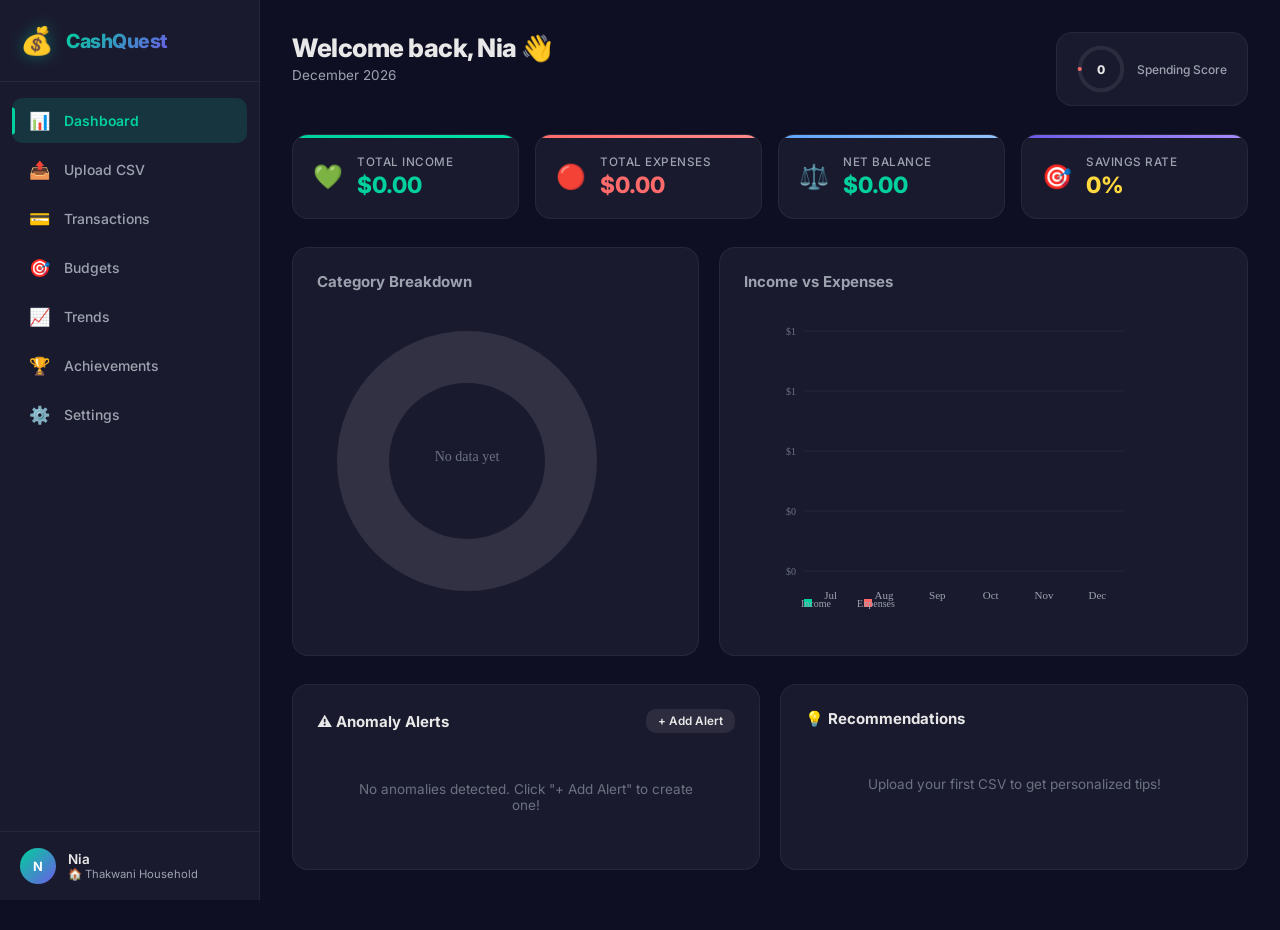
<file: index.html>
<!DOCTYPE html>
<html lang="en">

<head>
    <meta charset="UTF-8">
    <meta name="viewport" content="width=device-width, initial-scale=1.0">
    <title>CashQuest — Your Gamified Finance Dashboard</title>
    <meta name="description"
        content="Track spending, crush budgets, and level up your finances. A gamified personal finance dashboard for households.">
    <meta name="theme-color" content="#0F0F23">
    <link rel="manifest" href="manifest.json">
    <link rel="icon"
        href="data:image/svg+xml,<svg xmlns='http://www.w3.org/2000/svg' viewBox='0 0 100 100'><text y='.9em' font-size='90'>💰</text></svg>">
    <link rel="apple-touch-icon" href="icons/icon-192.png">
    <link href="https://fonts.googleapis.com/css2?family=Inter:wght@300;400;500;600;700;800;900&display=swap"
        rel="stylesheet">
    <link rel="stylesheet" href="styles.css">
</head>

<body>
    <!-- App Shell -->
    <div id="app" class="app">
        <!-- Sidebar -->
        <aside id="sidebar" class="sidebar">
            <div class="sidebar-brand">
                <span class="brand-icon">💰</span>
                <h1 class="brand-name">CashQuest</h1>
            </div>
            <nav class="sidebar-nav">
                <a href="#" class="nav-item active" data-page="dashboard" onclick="navigateTo('dashboard')">
                    <span class="nav-icon">📊</span>
                    <span class="nav-label">Dashboard</span>
                </a>
                <a href="#" class="nav-item" data-page="upload" onclick="navigateTo('upload')">
                    <span class="nav-icon">📤</span>
                    <span class="nav-label">Upload CSV</span>
                </a>
                <a href="#" class="nav-item" data-page="transactions" onclick="navigateTo('transactions')">
                    <span class="nav-icon">💳</span>
                    <span class="nav-label">Transactions</span>
                </a>
                <a href="#" class="nav-item" data-page="budgets" onclick="navigateTo('budgets')">
                    <span class="nav-icon">🎯</span>
                    <span class="nav-label">Budgets</span>
                </a>
                <a href="#" class="nav-item" data-page="trends" onclick="navigateTo('trends')">
                    <span class="nav-icon">📈</span>
                    <span class="nav-label">Trends</span>
                </a>
                <a href="#" class="nav-item" data-page="achievements" onclick="navigateTo('achievements')">
                    <span class="nav-icon">🏆</span>
                    <span class="nav-label">Achievements</span>
                </a>
                <a href="#" class="nav-item" data-page="settings" onclick="navigateTo('settings')">
                    <span class="nav-icon">⚙️</span>
                    <span class="nav-label">Settings</span>
                </a>
            </nav>
            <div class="sidebar-footer">
                <div class="user-avatar" id="userAvatar">N</div>
                <div class="user-info">
                    <span class="user-name" id="userName">Nia</span>
                    <span class="user-household">🏠 Thakwani Household</span>
                </div>
            </div>
        </aside>

        <!-- Mobile Top Bar -->
        <header class="mobile-topbar">
            <button class="menu-toggle" onclick="toggleSidebar()">☰</button>
            <h1 class="brand-name-mobile">💰 CashQuest</h1>
            <div class="user-avatar-mobile" id="userAvatarMobile">N</div>
        </header>

        <!-- Main Content -->
        <main class="main-content">
            <!-- ========== DASHBOARD PAGE ========== -->
            <section id="page-dashboard" class="page active">
                <div class="page-header">
                    <div>
                        <h2 class="page-title">Welcome back, <span id="greetingName">Nia</span> 👋</h2>
                        <p class="page-subtitle" id="dashboardDate">February 2026</p>
                    </div>
                    <div class="spending-score-mini" id="spendingScoreMini">
                        <div class="score-ring">
                            <svg viewBox="0 0 36 36" class="score-svg">
                                <path class="score-bg"
                                    d="M18 2.0845 a 15.9155 15.9155 0 0 1 0 31.831 a 15.9155 15.9155 0 0 1 0 -31.831" />
                                <path class="score-fill" id="scoreArc" stroke-dasharray="0, 100"
                                    d="M18 2.0845 a 15.9155 15.9155 0 0 1 0 31.831 a 15.9155 15.9155 0 0 1 0 -31.831" />
                            </svg>
                            <span class="score-value" id="scoreValue">--</span>
                        </div>
                        <span class="score-label">Spending Score</span>
                    </div>
                </div>

                <!-- Hero Cards -->
                <div class="hero-cards">
                    <div class="hero-card income-card">
                        <div class="hero-card-icon">💚</div>
                        <div class="hero-card-content">
                            <span class="hero-card-label">Total Income</span>
                            <span class="hero-card-value" id="totalIncome">$0.00</span>
                        </div>
                    </div>
                    <div class="hero-card expense-card">
                        <div class="hero-card-icon">🔴</div>
                        <div class="hero-card-content">
                            <span class="hero-card-label">Total Expenses</span>
                            <span class="hero-card-value" id="totalExpenses">$0.00</span>
                        </div>
                    </div>
                    <div class="hero-card balance-card">
                        <div class="hero-card-icon">⚖️</div>
                        <div class="hero-card-content">
                            <span class="hero-card-label">Net Balance</span>
                            <span class="hero-card-value" id="netBalance">$0.00</span>
                        </div>
                    </div>
                    <div class="hero-card savings-card">
                        <div class="hero-card-icon">🎯</div>
                        <div class="hero-card-content">
                            <span class="hero-card-label">Savings Rate</span>
                            <span class="hero-card-value" id="savingsRate">0%</span>
                        </div>
                    </div>
                </div>

                <!-- Charts Row -->
                <div class="charts-row">
                    <div class="chart-card">
                        <h3 class="chart-title">Category Breakdown</h3>
                        <canvas id="categoryDonut" width="300" height="300"></canvas>
                        <div id="categoryLegend" class="chart-legend"></div>
                    </div>
                    <div class="chart-card">
                        <h3 class="chart-title">Income vs Expenses</h3>
                        <canvas id="incomeExpenseBar" width="400" height="300"></canvas>
                    </div>
                </div>

                <!-- Alerts & Recommendations Row -->
                <div class="alerts-row">
                    <div class="alerts-section">
                        <div class="section-header">
                            <h3 class="section-title">⚠️ Anomaly Alerts</h3>
                            <button class="btn btn-sm btn-secondary" onclick="showAddAlertModal()">+ Add Alert</button>
                        </div>
                        <div id="anomalyAlerts" class="alerts-list">
                            <div class="empty-state">No anomalies detected. Upload a CSV to get started!</div>
                        </div>
                    </div>
                    <div class="recommendations-section">
                        <h3 class="section-title">💡 Recommendations</h3>
                        <div id="recommendations" class="recommendations-list">
                            <div class="empty-state">Upload your first CSV to get personalized tips!</div>
                        </div>
                    </div>
                </div>

                <!-- Active Challenge -->
                <div class="challenge-card" id="challengeCard" style="display:none;">
                    <div class="challenge-header">
                        <span class="challenge-icon">⚔️</span>
                        <h3 class="challenge-title" id="challengeTitle">Monthly Challenge</h3>
                    </div>
                    <div class="challenge-progress">
                        <div class="challenge-bar">
                            <div class="challenge-fill" id="challengeFill" style="width: 0%"></div>
                        </div>
                        <span class="challenge-pct" id="challengePct">0%</span>
                    </div>
                    <p class="challenge-desc" id="challengeDesc"></p>
                </div>
            </section>

            <!-- ========== UPLOAD PAGE ========== -->
            <section id="page-upload" class="page">
                <div class="page-header">
                    <h2 class="page-title">📤 Upload CSV</h2>
                    <p class="page-subtitle">Import your bank transactions</p>
                </div>
                <div class="upload-zone" id="uploadZone">
                    <div class="upload-icon">📁</div>
                    <h3>Drag & drop your CSV file here</h3>
                    <p>or click to browse</p>
                    <input type="file" id="csvFileInput" accept=".csv" style="display:none">
                    <button class="btn btn-primary" onclick="document.getElementById('csvFileInput').click()">Choose
                        File</button>
                </div>
                <div id="uploadPreview" class="upload-preview" style="display:none;">
                    <h3 class="preview-title">Preview <span id="previewCount"></span></h3>
                    <div class="preview-table-wrap">
                        <table class="preview-table" id="previewTable">
                            <thead id="previewHead"></thead>
                            <tbody id="previewBody"></tbody>
                        </table>
                    </div>
                    <div class="preview-actions">
                        <button class="btn btn-secondary" onclick="cancelUpload()">Cancel</button>
                        <button class="btn btn-primary btn-glow" onclick="confirmUpload()">✅ Import
                            Transactions</button>
                    </div>
                </div>
                <div id="uploadHistory" class="upload-history">
                    <h3 class="section-title">📜 Upload History</h3>
                    <div id="uploadHistoryList" class="upload-history-list">
                        <div class="empty-state">No uploads yet.</div>
                    </div>
                </div>
            </section>

            <!-- ========== TRANSACTIONS PAGE ========== -->
            <section id="page-transactions" class="page">
                <div class="page-header">
                    <div>
                        <h2 class="page-title">💳 Transactions</h2>
                        <p class="page-subtitle">All your financial activity</p>
                    </div>
                    <button class="btn btn-primary" onclick="showAddTransactionModal()">+ Add Transaction</button>
                </div>
                <div class="filters-bar">
                    <select id="filterCategory" class="filter-select" onchange="renderTransactions()">
                        <option value="">All Categories</option>
                    </select>
                    <select id="filterType" class="filter-select" onchange="renderTransactions()">
                        <option value="">All Types</option>
                        <option value="expense">Expenses</option>
                        <option value="income">Income</option>
                    </select>
                    <input type="month" id="filterMonth" class="filter-input" onchange="renderTransactions()">
                    <input type="text" id="filterSearch" class="filter-input" placeholder="Search..."
                        oninput="renderTransactions()">
                </div>
                <div class="transactions-table-wrap">
                    <table class="transactions-table">
                        <thead>
                            <tr>
                                <th>Date</th>
                                <th>Description</th>
                                <th>Category</th>
                                <th>Type</th>
                                <th class="text-right">Amount</th>
                                <th>Merchant</th>
                                <th class="text-center">Actions</th>
                            </tr>
                        </thead>
                        <tbody id="transactionsBody">
                            <tr>
                                <td colspan="6" class="empty-state">No transactions yet. Upload a CSV to get started.
                                </td>
                            </tr>
                        </tbody>
                    </table>
                </div>
                <div class="pagination" id="txPagination"></div>
            </section>

            <!-- ========== BUDGETS PAGE ========== -->
            <section id="page-budgets" class="page">
                <div class="page-header">
                    <h2 class="page-title">🎯 Budgets</h2>
                    <p class="page-subtitle">Set and track your monthly spending limits</p>
                </div>
                <div class="budget-setup">
                    <div class="budget-add">
                        <select id="budgetCategory" class="filter-select">
                            <option value="">Select Category</option>
                        </select>
                        <input type="number" id="budgetAmount" class="filter-input" placeholder="Monthly limit ($)">
                        <button class="btn btn-primary" onclick="addBudget()">+ Add Budget</button>
                    </div>
                </div>
                <div id="budgetsList" class="budgets-list">
                    <div class="empty-state">No budgets set. Add a category budget above!</div>
                </div>
            </section>

            <!-- ========== TRENDS PAGE ========== -->
            <section id="page-trends" class="page">
                <div class="page-header">
                    <h2 class="page-title">📈 Trends</h2>
                    <p class="page-subtitle">How your spending changes over time</p>
                </div>
                <div class="chart-card full-width">
                    <h3 class="chart-title">Monthly Spending Trend</h3>
                    <canvas id="trendLineChart" width="800" height="350"></canvas>
                </div>
                <div class="chart-card full-width">
                    <h3 class="chart-title">Category Comparison by Month</h3>
                    <canvas id="categoryTrendChart" width="800" height="350"></canvas>
                </div>
            </section>

            <!-- ========== ACHIEVEMENTS PAGE ========== -->
            <section id="page-achievements" class="page">
                <div class="page-header">
                    <h2 class="page-title">🏆 Achievements</h2>
                    <p class="page-subtitle">Track your financial wins!</p>
                </div>
                <div class="score-section">
                    <div class="spending-score-large">
                        <svg viewBox="0 0 36 36" class="score-svg-large">
                            <path class="score-bg"
                                d="M18 2.0845 a 15.9155 15.9155 0 0 1 0 31.831 a 15.9155 15.9155 0 0 1 0 -31.831" />
                            <path class="score-fill" id="scoreArcLarge" stroke-dasharray="0, 100"
                                d="M18 2.0845 a 15.9155 15.9155 0 0 1 0 31.831 a 15.9155 15.9155 0 0 1 0 -31.831" />
                        </svg>
                        <div class="score-center">
                            <span class="score-value-large" id="scoreValueLarge">--</span>
                            <span class="score-tier" id="scoreTier">Upload data to see score</span>
                        </div>
                    </div>
                </div>
                <div class="streaks-section">
                    <h3 class="section-title">🔥 Streaks</h3>
                    <div id="streaksList" class="streaks-list">
                        <div class="streak-card">
                            <span class="streak-icon">🔥</span>
                            <span class="streak-count" id="underBudgetStreak">0</span>
                            <span class="streak-label">Days Under Budget</span>
                        </div>
                        <div class="streak-card">
                            <span class="streak-icon">📤</span>
                            <span class="streak-count" id="uploadStreak">0</span>
                            <span class="streak-label">CSV Uploads</span>
                        </div>
                    </div>
                </div>
                <div class="badges-section">
                    <h3 class="section-title">🏅 Badges</h3>
                    <div id="badgesList" class="badges-grid">
                        <!-- Badges render here -->
                    </div>
                </div>
            </section>

            <!-- ========== SETTINGS PAGE ========== -->
            <section id="page-settings" class="page">
                <div class="page-header">
                    <h2 class="page-title">⚙️ Settings</h2>
                    <p class="page-subtitle">Customize your CashQuest experience</p>
                </div>
                <div class="settings-group">
                    <h3 class="settings-title">👤 Profile</h3>
                    <div class="setting-row">
                        <label>Your Name</label>
                        <input type="text" id="settingsName" class="filter-input" placeholder="Your name"
                            onchange="saveSetting('userName', this.value)">
                    </div>
                    <div class="setting-row">
                        <label>Partner's Name</label>
                        <input type="text" id="settingsPartner" class="filter-input" placeholder="Partner's name"
                            onchange="saveSetting('partnerName', this.value)">
                    </div>
                    <div class="setting-row">
                        <label>Household Name</label>
                        <input type="text" id="settingsHousehold" class="filter-input" placeholder="Household name"
                            onchange="saveSetting('householdName', this.value)">
                    </div>
                </div>
                <div class="settings-group">
                    <h3 class="settings-title">💰 Currency</h3>
                    <div class="setting-row">
                        <label>Currency Symbol</label>
                        <select id="settingsCurrency" class="filter-select"
                            onchange="saveSetting('currency', this.value)">
                            <option value="$">$ CAD / USD</option>
                            <option value="€">€ EUR</option>
                            <option value="£">£ GBP</option>
                            <option value="₹">₹ INR</option>
                        </select>
                    </div>
                </div>
                <div class="settings-group">
                    <h3 class="settings-title">🎨 Theme Colors</h3>
                    <div class="setting-row">
                        <label>Primary Color (Accent)</label>
                        <input type="color" id="settingsColorPrimary" class="color-picker" value="#00D09C"
                            onchange="saveThemeColor('primary', this.value)">
                    </div>
                    <div class="setting-row">
                        <label>Secondary Color (Gamification)</label>
                        <input type="color" id="settingsColorSecondary" class="color-picker" value="#6C5CE7"
                            onchange="saveThemeColor('secondary', this.value)">
                    </div>
                    <div class="setting-row">
                        <label>Background Color</label>
                        <input type="color" id="settingsColorBg" class="color-picker" value="#0F0F23"
                            onchange="saveThemeColor('bg', this.value)">
                    </div>
                    <div class="setting-row">
                        <label>Card / Surface Color</label>
                        <input type="color" id="settingsColorSurface" class="color-picker" value="#1A1A2E"
                            onchange="saveThemeColor('surface', this.value)">
                    </div>
                    <div class="setting-row">
                        <label>Reset to defaults</label>
                        <button class="btn btn-secondary" onclick="resetThemeColors()">🔄 Reset Colors</button>
                    </div>
                </div>
                <div class="settings-group">
                    <h3 class="settings-title">🗑️ Data Management</h3>
                    <div class="setting-row">
                        <label>Clear all transaction data</label>
                        <button class="btn btn-danger" onclick="clearAllData()">Reset All Data</button>
                    </div>
                    <div class="setting-row">
                        <label>Export transactions as CSV</label>
                        <button class="btn btn-secondary" onclick="exportCSV()">📥 Export CSV</button>
                    </div>
                </div>
            </section>
        </main>
    </div>

    <!-- Mobile overlay -->
    <div class="sidebar-overlay" onclick="toggleSidebar()"></div>

    <!-- Modal Overlay -->
    <div id="modalOverlay" class="modal-overlay" onclick="closeModal()">
        <div class="modal" onclick="event.stopPropagation()">
            <div class="modal-header">
                <h3 id="modalTitle">Modal</h3>
                <button class="modal-close" onclick="closeModal()">✕</button>
            </div>
            <div class="modal-body" id="modalBody"></div>
            <div class="modal-footer" id="modalFooter"></div>
        </div>
    </div>

    <!-- Toast container -->
    <div id="toastContainer" class="toast-container"></div>

    <!-- Scripts -->
    <script src="app.js"></script>
    <script src="dashboard.js"></script>
    <script src="features.js"></script>
    <script src="enhancements.js"></script>
</body>

</html>
</file>
<file: styles.css>
/* =============================================
   CashQuest — Design System & Styles
   Mint-inspired, dark mode, gamified
   ============================================= */

/* ---- CSS Variables ---- */
:root {
    --primary: #00D09C;
    --primary-dim: rgba(0, 208, 156, 0.15);
    --secondary: #6C5CE7;
    --secondary-dim: rgba(108, 92, 231, 0.15);
    --bg: #0F0F23;
    --bg-alt: #0a0a1a;
    --surface: #1A1A2E;
    --surface-hover: #222240;
    --surface-border: rgba(255, 255, 255, 0.06);
    --text: #E8E8E8;
    --text-secondary: #9CA3AF;
    --text-muted: #6B7280;
    --income: #00D09C;
    --expense: #FF6B6B;
    --warning: #FFD93D;
    --info: #60A5FA;
    --danger: #EF4444;
    --radius: 16px;
    --radius-sm: 10px;
    --radius-xs: 6px;
    --sidebar-width: 260px;
    --topbar-height: 60px;
    --font: 'Inter', -apple-system, BlinkMacSystemFont, 'Segoe UI', sans-serif;
    --shadow: 0 4px 24px rgba(0, 0, 0, 0.3);
    --shadow-glow: 0 0 30px rgba(0, 208, 156, 0.15);
}

/* ---- Reset ---- */
*,
*::before,
*::after {
    margin: 0;
    padding: 0;
    box-sizing: border-box;
}

html {
    font-size: 15px;
    scroll-behavior: smooth;
}

body {
    font-family: var(--font);
    background: var(--bg);
    color: var(--text);
    min-height: 100vh;
    overflow-x: hidden;
    -webkit-font-smoothing: antialiased;
}

/* ---- Scrollbar ---- */
::-webkit-scrollbar {
    width: 6px;
    height: 6px;
}

::-webkit-scrollbar-track {
    background: transparent;
}

::-webkit-scrollbar-thumb {
    background: rgba(255, 255, 255, 0.1);
    border-radius: 3px;
}

::-webkit-scrollbar-thumb:hover {
    background: rgba(255, 255, 255, 0.2);
}

/* ---- App Layout ---- */
.app {
    display: flex;
    min-height: 100vh;
}

/* ---- Sidebar ---- */
.sidebar {
    width: var(--sidebar-width);
    background: var(--surface);
    border-right: 1px solid var(--surface-border);
    display: flex;
    flex-direction: column;
    position: fixed;
    top: 0;
    left: 0;
    bottom: 0;
    z-index: 100;
    transition: transform 0.3s cubic-bezier(0.4, 0, 0.2, 1);
}

.sidebar-brand {
    display: flex;
    align-items: center;
    gap: 12px;
    padding: 24px 20px;
    border-bottom: 1px solid var(--surface-border);
}

.brand-icon {
    font-size: 1.8rem;
    filter: drop-shadow(0 0 8px rgba(0, 208, 156, 0.4));
}

.brand-name {
    font-size: 1.3rem;
    font-weight: 800;
    background: linear-gradient(135deg, var(--primary), var(--secondary));
    -webkit-background-clip: text;
    -webkit-text-fill-color: transparent;
    background-clip: text;
    letter-spacing: -0.5px;
}

.sidebar-nav {
    flex: 1;
    padding: 16px 12px;
    display: flex;
    flex-direction: column;
    gap: 4px;
}

.nav-item {
    display: flex;
    align-items: center;
    gap: 12px;
    padding: 12px 16px;
    border-radius: var(--radius-sm);
    color: var(--text-secondary);
    text-decoration: none;
    font-size: 0.93rem;
    font-weight: 500;
    transition: all 0.2s ease;
    position: relative;
}

.nav-item:hover {
    background: rgba(255, 255, 255, 0.05);
    color: var(--text);
}

.nav-item.active {
    background: var(--primary-dim);
    color: var(--primary);
    font-weight: 600;
}

.nav-item.active::before {
    content: '';
    position: absolute;
    left: 0;
    top: 50%;
    transform: translateY(-50%);
    width: 3px;
    height: 60%;
    background: var(--primary);
    border-radius: 0 4px 4px 0;
}

.nav-icon {
    font-size: 1.15rem;
    width: 24px;
    text-align: center;
}

.sidebar-footer {
    padding: 16px 20px;
    border-top: 1px solid var(--surface-border);
    display: flex;
    align-items: center;
    gap: 12px;
}

.user-avatar,
.user-avatar-mobile {
    width: 36px;
    height: 36px;
    border-radius: 50%;
    background: linear-gradient(135deg, var(--primary), var(--secondary));
    display: flex;
    align-items: center;
    justify-content: center;
    font-weight: 700;
    font-size: 0.85rem;
    color: white;
    flex-shrink: 0;
}

.user-info {
    display: flex;
    flex-direction: column;
}

.user-name {
    font-weight: 600;
    font-size: 0.9rem;
}

.user-household {
    font-size: 0.75rem;
    color: var(--text-secondary);
}

/* ---- Mobile Top Bar ---- */
.mobile-topbar {
    display: none;
    position: fixed;
    top: 0;
    left: 0;
    right: 0;
    height: var(--topbar-height);
    background: var(--surface);
    border-bottom: 1px solid var(--surface-border);
    align-items: center;
    justify-content: space-between;
    padding: 0 16px;
    z-index: 90;
}

.menu-toggle {
    background: none;
    border: none;
    color: var(--text);
    font-size: 1.5rem;
    cursor: pointer;
    padding: 8px;
}

.brand-name-mobile {
    font-size: 1.1rem;
    font-weight: 700;
    background: linear-gradient(135deg, var(--primary), var(--secondary));
    -webkit-background-clip: text;
    -webkit-text-fill-color: transparent;
    background-clip: text;
}

.sidebar-overlay {
    display: none;
    position: fixed;
    inset: 0;
    background: rgba(0, 0, 0, 0.5);
    z-index: 99;
    backdrop-filter: blur(4px);
}

/* ---- Main Content ---- */
.main-content {
    flex: 1;
    margin-left: var(--sidebar-width);
    padding: 32px;
    min-height: 100vh;
}

.page {
    display: none;
    animation: fadeIn 0.3s ease;
}

.page.active {
    display: block;
}

@keyframes fadeIn {
    from {
        opacity: 0;
        transform: translateY(8px);
    }

    to {
        opacity: 1;
        transform: translateY(0);
    }
}

/* ---- Page Header ---- */
.page-header {
    display: flex;
    justify-content: space-between;
    align-items: flex-start;
    margin-bottom: 28px;
    gap: 16px;
}

.page-title {
    font-size: 1.7rem;
    font-weight: 800;
    letter-spacing: -0.5px;
}

.page-subtitle {
    color: var(--text-secondary);
    margin-top: 4px;
    font-size: 0.9rem;
}

/* ---- Spending Score ---- */
.spending-score-mini {
    display: flex;
    align-items: center;
    gap: 12px;
    background: var(--surface);
    padding: 12px 20px;
    border-radius: var(--radius);
    border: 1px solid var(--surface-border);
}

.score-ring {
    position: relative;
    width: 48px;
    height: 48px;
}

.score-svg {
    width: 48px;
    height: 48px;
    transform: rotate(-90deg);
}

.score-bg {
    fill: none;
    stroke: rgba(255, 255, 255, 0.08);
    stroke-width: 3;
}

.score-fill {
    fill: none;
    stroke: var(--primary);
    stroke-width: 3;
    stroke-linecap: round;
    transition: stroke-dasharray 1s ease;
}

.score-value {
    position: absolute;
    inset: 0;
    display: flex;
    align-items: center;
    justify-content: center;
    font-size: 0.8rem;
    font-weight: 800;
}

.score-label {
    font-size: 0.8rem;
    color: var(--text-secondary);
    font-weight: 500;
}

/* Score - large version on achievements page */
.score-section {
    display: flex;
    justify-content: center;
    margin-bottom: 40px;
}

.spending-score-large {
    position: relative;
    width: 200px;
    height: 200px;
}

.score-svg-large {
    width: 200px;
    height: 200px;
    transform: rotate(-90deg);
}

.score-svg-large .score-bg {
    stroke-width: 2.5;
}

.score-svg-large .score-fill {
    stroke-width: 2.5;
}

.score-center {
    position: absolute;
    inset: 0;
    display: flex;
    flex-direction: column;
    align-items: center;
    justify-content: center;
}

.score-value-large {
    font-size: 3rem;
    font-weight: 900;
}

.score-tier {
    font-size: 0.85rem;
    color: var(--primary);
    font-weight: 600;
    margin-top: 4px;
}

/* ---- Hero Cards ---- */
.hero-cards {
    display: grid;
    grid-template-columns: repeat(4, 1fr);
    gap: 16px;
    margin-bottom: 28px;
}

.hero-card {
    background: var(--surface);
    border-radius: var(--radius);
    padding: 20px;
    border: 1px solid var(--surface-border);
    display: flex;
    align-items: center;
    gap: 14px;
    transition: transform 0.2s ease, box-shadow 0.2s ease;
    position: relative;
    overflow: hidden;
}

.hero-card::before {
    content: '';
    position: absolute;
    top: 0;
    left: 0;
    right: 0;
    height: 3px;
}

.income-card::before {
    background: linear-gradient(90deg, var(--income), #00E6A8);
}

.expense-card::before {
    background: linear-gradient(90deg, var(--expense), #FF8A8A);
}

.balance-card::before {
    background: linear-gradient(90deg, var(--info), #93C5FD);
}

.savings-card::before {
    background: linear-gradient(90deg, var(--secondary), #A78BFA);
}

.hero-card:hover {
    transform: translateY(-2px);
    box-shadow: var(--shadow);
}

.hero-card-icon {
    font-size: 1.6rem;
}

.hero-card-content {
    display: flex;
    flex-direction: column;
}

.hero-card-label {
    font-size: 0.78rem;
    color: var(--text-secondary);
    font-weight: 500;
    text-transform: uppercase;
    letter-spacing: 0.5px;
}

.hero-card-value {
    font-size: 1.5rem;
    font-weight: 800;
    margin-top: 2px;
}

.income-card .hero-card-value {
    color: var(--income);
}

.expense-card .hero-card-value {
    color: var(--expense);
}

.balance-card .hero-card-value {
    color: var(--info);
}

.savings-card .hero-card-value {
    color: var(--secondary);
}

/* ---- Chart Cards ---- */
.charts-row {
    display: grid;
    grid-template-columns: 1fr 1.3fr;
    gap: 20px;
    margin-bottom: 28px;
}

.chart-card {
    background: var(--surface);
    border-radius: var(--radius);
    padding: 24px;
    border: 1px solid var(--surface-border);
}

.chart-card.full-width {
    margin-bottom: 20px;
}

.chart-title {
    font-size: 1rem;
    font-weight: 700;
    margin-bottom: 20px;
    color: var(--text-secondary);
}

.chart-legend {
    display: flex;
    flex-wrap: wrap;
    gap: 12px;
    margin-top: 16px;
    justify-content: center;
}

.legend-item {
    display: flex;
    align-items: center;
    gap: 6px;
    font-size: 0.78rem;
    color: var(--text-secondary);
}

.legend-dot {
    width: 10px;
    height: 10px;
    border-radius: 50%;
    flex-shrink: 0;
}

/* ---- Alerts & Recommendations ---- */
.alerts-row {
    display: grid;
    grid-template-columns: 1fr 1fr;
    gap: 20px;
    margin-bottom: 28px;
}

.alerts-section,
.recommendations-section {
    background: var(--surface);
    border-radius: var(--radius);
    padding: 24px;
    border: 1px solid var(--surface-border);
}

.section-title {
    font-size: 1rem;
    font-weight: 700;
    margin-bottom: 16px;
}

.alerts-list,
.recommendations-list {
    display: flex;
    flex-direction: column;
    gap: 10px;
    max-height: 280px;
    overflow-y: auto;
}

.alert-card {
    background: rgba(255, 107, 107, 0.08);
    border: 1px solid rgba(255, 107, 107, 0.2);
    border-radius: var(--radius-sm);
    padding: 14px;
    display: flex;
    gap: 12px;
    align-items: flex-start;
    animation: slideIn 0.3s ease;
}

.alert-icon {
    font-size: 1.2rem;
    flex-shrink: 0;
}

.alert-content {
    flex: 1;
}

.alert-title {
    font-weight: 600;
    font-size: 0.88rem;
    margin-bottom: 2px;
}

.alert-desc {
    font-size: 0.8rem;
    color: var(--text-secondary);
}

.recommendation-card {
    background: rgba(0, 208, 156, 0.06);
    border: 1px solid rgba(0, 208, 156, 0.15);
    border-radius: var(--radius-sm);
    padding: 14px;
    display: flex;
    gap: 12px;
    align-items: flex-start;
    animation: slideIn 0.3s ease;
}

.rec-icon {
    font-size: 1.2rem;
    flex-shrink: 0;
}

.rec-content {
    flex: 1;
}

.rec-title {
    font-weight: 600;
    font-size: 0.88rem;
    margin-bottom: 2px;
    color: var(--primary);
}

.rec-desc {
    font-size: 0.8rem;
    color: var(--text-secondary);
}

@keyframes slideIn {
    from {
        opacity: 0;
        transform: translateX(-10px);
    }

    to {
        opacity: 1;
        transform: translateX(0);
    }
}

/* ---- Challenge Card ---- */
.challenge-card {
    background: linear-gradient(135deg, rgba(108, 92, 231, 0.12), rgba(0, 208, 156, 0.08));
    border: 1px solid rgba(108, 92, 231, 0.25);
    border-radius: var(--radius);
    padding: 24px;
    margin-bottom: 28px;
}

.challenge-header {
    display: flex;
    align-items: center;
    gap: 10px;
    margin-bottom: 14px;
}

.challenge-icon {
    font-size: 1.4rem;
}

.challenge-title {
    font-size: 1.05rem;
    font-weight: 700;
}

.challenge-progress {
    display: flex;
    align-items: center;
    gap: 12px;
    margin-bottom: 8px;
}

.challenge-bar {
    flex: 1;
    height: 12px;
    background: rgba(255, 255, 255, 0.08);
    border-radius: 6px;
    overflow: hidden;
}

.challenge-fill {
    height: 100%;
    background: linear-gradient(90deg, var(--secondary), var(--primary));
    border-radius: 6px;
    transition: width 0.8s cubic-bezier(0.4, 0, 0.2, 1);
}

.challenge-pct {
    font-weight: 700;
    font-size: 0.9rem;
    color: var(--primary);
    min-width: 40px;
}

.challenge-desc {
    font-size: 0.85rem;
    color: var(--text-secondary);
}

/* ---- Upload Zone ---- */
.upload-zone {
    background: var(--surface);
    border: 2px dashed rgba(0, 208, 156, 0.3);
    border-radius: var(--radius);
    padding: 60px 40px;
    text-align: center;
    margin-bottom: 28px;
    cursor: pointer;
    transition: border-color 0.3s, background 0.3s;
}

.upload-zone:hover,
.upload-zone.drag-over {
    border-color: var(--primary);
    background: var(--primary-dim);
}

.upload-icon {
    font-size: 3rem;
    margin-bottom: 12px;
    filter: drop-shadow(0 0 10px rgba(0, 208, 156, 0.3));
}

.upload-zone h3 {
    font-size: 1.1rem;
    margin-bottom: 4px;
}

.upload-zone p {
    color: var(--text-secondary);
    font-size: 0.88rem;
    margin-bottom: 16px;
}

/* ---- Upload Preview ---- */
.upload-preview {
    background: var(--surface);
    border-radius: var(--radius);
    padding: 24px;
    margin-bottom: 28px;
    border: 1px solid var(--surface-border);
}

.preview-title {
    font-size: 1.05rem;
    margin-bottom: 16px;
}

.preview-table-wrap {
    overflow-x: auto;
    margin-bottom: 16px;
    border-radius: var(--radius-sm);
}

.preview-table {
    width: 100%;
    border-collapse: collapse;
    font-size: 0.82rem;
}

.preview-table th {
    background: rgba(0, 208, 156, 0.1);
    padding: 10px 12px;
    text-align: left;
    font-weight: 600;
    color: var(--primary);
    white-space: nowrap;
}

.preview-table td {
    padding: 8px 12px;
    border-bottom: 1px solid var(--surface-border);
    white-space: nowrap;
}

.preview-actions {
    display: flex;
    gap: 12px;
    justify-content: flex-end;
}

/* ---- Upload History ---- */
.upload-history {
    background: var(--surface);
    border-radius: var(--radius);
    padding: 24px;
    border: 1px solid var(--surface-border);
}

.upload-history-list {
    display: flex;
    flex-direction: column;
    gap: 8px;
}

.upload-history-item {
    display: flex;
    justify-content: space-between;
    align-items: center;
    padding: 12px 16px;
    background: rgba(255, 255, 255, 0.03);
    border-radius: var(--radius-sm);
    font-size: 0.88rem;
}

.upload-history-item .upload-date {
    color: var(--text-secondary);
    font-size: 0.8rem;
}

/* ---- Buttons ---- */
.btn {
    padding: 10px 22px;
    border-radius: var(--radius-sm);
    border: none;
    font-family: var(--font);
    font-weight: 600;
    font-size: 0.88rem;
    cursor: pointer;
    transition: all 0.2s ease;
    display: inline-flex;
    align-items: center;
    gap: 6px;
}

.btn-primary {
    background: linear-gradient(135deg, var(--primary), #00b886);
    color: #0a0a0a;
}

.btn-primary:hover {
    transform: translateY(-1px);
    box-shadow: 0 4px 16px rgba(0, 208, 156, 0.35);
}

.btn-glow {
    box-shadow: 0 0 20px rgba(0, 208, 156, 0.25);
}

.btn-secondary {
    background: rgba(255, 255, 255, 0.08);
    color: var(--text);
}

.btn-secondary:hover {
    background: rgba(255, 255, 255, 0.12);
}

.btn-danger {
    background: rgba(239, 68, 68, 0.15);
    color: var(--danger);
    border: 1px solid rgba(239, 68, 68, 0.3);
}

.btn-danger:hover {
    background: rgba(239, 68, 68, 0.25);
}

/* ---- Filters Bar ---- */
.filters-bar {
    display: flex;
    gap: 12px;
    flex-wrap: wrap;
    margin-bottom: 20px;
}

.filter-select,
.filter-input {
    background: var(--surface);
    border: 1px solid var(--surface-border);
    color: var(--text);
    padding: 10px 14px;
    border-radius: var(--radius-sm);
    font-family: var(--font);
    font-size: 0.88rem;
    outline: none;
    transition: border-color 0.2s;
}

.filter-select:focus,
.filter-input:focus {
    border-color: var(--primary);
}

.filter-select option {
    background: var(--surface);
}

/* ---- Transactions Table ---- */
.transactions-table-wrap {
    overflow-x: auto;
    border-radius: var(--radius);
    background: var(--surface);
    border: 1px solid var(--surface-border);
}

.transactions-table {
    width: 100%;
    border-collapse: collapse;
    font-size: 0.88rem;
}

.transactions-table th {
    padding: 14px 16px;
    text-align: left;
    font-weight: 600;
    color: var(--text-secondary);
    border-bottom: 1px solid var(--surface-border);
    white-space: nowrap;
    font-size: 0.8rem;
    text-transform: uppercase;
    letter-spacing: 0.5px;
}

.transactions-table td {
    padding: 12px 16px;
    border-bottom: 1px solid rgba(255, 255, 255, 0.03);
}

.transactions-table tr:hover td {
    background: rgba(255, 255, 255, 0.02);
}

.text-right {
    text-align: right;
}

.amount-income {
    color: var(--income);
    font-weight: 600;
}

.amount-expense {
    color: var(--expense);
    font-weight: 600;
}

.type-badge {
    display: inline-block;
    padding: 3px 10px;
    border-radius: 20px;
    font-size: 0.75rem;
    font-weight: 600;
    text-transform: uppercase;
}

.type-income {
    background: rgba(0, 208, 156, 0.12);
    color: var(--income);
}

.type-expense {
    background: rgba(255, 107, 107, 0.12);
    color: var(--expense);
}

/* ---- Pagination ---- */
.pagination {
    display: flex;
    justify-content: center;
    gap: 6px;
    margin-top: 16px;
}

.page-btn {
    padding: 8px 14px;
    border-radius: var(--radius-xs);
    border: 1px solid var(--surface-border);
    background: var(--surface);
    color: var(--text-secondary);
    cursor: pointer;
    font-family: var(--font);
    font-size: 0.82rem;
    transition: all 0.2s;
}

.page-btn.active,
.page-btn:hover {
    background: var(--primary);
    color: #0a0a0a;
    border-color: var(--primary);
}

/* ---- Budgets ---- */
.budget-setup {
    background: var(--surface);
    border-radius: var(--radius);
    padding: 20px;
    margin-bottom: 24px;
    border: 1px solid var(--surface-border);
}

.budget-add {
    display: flex;
    gap: 12px;
    align-items: center;
    flex-wrap: wrap;
}

.budgets-list {
    display: grid;
    grid-template-columns: repeat(auto-fill, minmax(320px, 1fr));
    gap: 16px;
}

.budget-card {
    background: var(--surface);
    border-radius: var(--radius);
    padding: 20px;
    border: 1px solid var(--surface-border);
    position: relative;
}

.budget-card-header {
    display: flex;
    justify-content: space-between;
    align-items: center;
    margin-bottom: 12px;
}

.budget-category {
    font-weight: 700;
    font-size: 1rem;
}

.budget-amounts {
    text-align: right;
}

.budget-spent {
    font-size: 1.1rem;
    font-weight: 700;
}

.budget-limit {
    font-size: 0.8rem;
    color: var(--text-secondary);
}

.budget-bar {
    height: 10px;
    background: rgba(255, 255, 255, 0.08);
    border-radius: 5px;
    overflow: hidden;
    margin-bottom: 8px;
}

.budget-fill {
    height: 100%;
    border-radius: 5px;
    transition: width 0.8s ease;
}

.budget-fill.under {
    background: linear-gradient(90deg, var(--primary), #00e6a8);
}

.budget-fill.warning {
    background: linear-gradient(90deg, var(--warning), #ffe066);
}

.budget-fill.over {
    background: linear-gradient(90deg, var(--expense), #ff9999);
}

.budget-status {
    font-size: 0.8rem;
    font-weight: 500;
}

.budget-status.under {
    color: var(--primary);
}

.budget-status.warning {
    color: var(--warning);
}

.budget-status.over {
    color: var(--expense);
}

.budget-delete {
    position: absolute;
    top: 12px;
    right: 12px;
    background: none;
    border: none;
    color: var(--text-muted);
    cursor: pointer;
    font-size: 1rem;
    opacity: 0;
    transition: opacity 0.2s;
}

.budget-card:hover .budget-delete {
    opacity: 1;
}

/* ---- Streaks ---- */
.streaks-list {
    display: flex;
    gap: 16px;
    flex-wrap: wrap;
    margin-bottom: 32px;
}

.streak-card {
    background: var(--surface);
    border-radius: var(--radius);
    padding: 24px 32px;
    border: 1px solid var(--surface-border);
    text-align: center;
    min-width: 150px;
    transition: transform 0.2s;
}

.streak-card:hover {
    transform: translateY(-2px);
}

.streak-icon {
    font-size: 1.8rem;
    display: block;
    margin-bottom: 8px;
}

.streak-count {
    font-size: 2.2rem;
    font-weight: 900;
    display: block;
    color: var(--primary);
}

.streak-label {
    font-size: 0.8rem;
    color: var(--text-secondary);
    display: block;
    margin-top: 4px;
}

/* ---- Badges ---- */
.badges-grid {
    display: grid;
    grid-template-columns: repeat(auto-fill, minmax(180px, 1fr));
    gap: 16px;
}

.badge-card {
    background: var(--surface);
    border-radius: var(--radius);
    padding: 24px;
    border: 1px solid var(--surface-border);
    text-align: center;
    transition: transform 0.2s, box-shadow 0.2s;
}

.badge-card.earned {
    border-color: rgba(0, 208, 156, 0.3);
    box-shadow: 0 0 20px rgba(0, 208, 156, 0.08);
}

.badge-card.locked {
    opacity: 0.4;
    filter: grayscale(0.7);
}

.badge-card:hover {
    transform: translateY(-2px);
}

.badge-emoji {
    font-size: 2.5rem;
    display: block;
    margin-bottom: 8px;
}

.badge-name {
    font-weight: 700;
    font-size: 0.9rem;
    margin-bottom: 4px;
}

.badge-desc {
    font-size: 0.78rem;
    color: var(--text-secondary);
}

.badge-date {
    font-size: 0.72rem;
    color: var(--primary);
    margin-top: 6px;
}

/* ---- Settings ---- */
.settings-group {
    background: var(--surface);
    border-radius: var(--radius);
    padding: 24px;
    border: 1px solid var(--surface-border);
    margin-bottom: 20px;
}

.settings-title {
    font-size: 1.05rem;
    font-weight: 700;
    margin-bottom: 16px;
    padding-bottom: 12px;
    border-bottom: 1px solid var(--surface-border);
}

.setting-row {
    display: flex;
    justify-content: space-between;
    align-items: center;
    padding: 12px 0;
    border-bottom: 1px solid rgba(255, 255, 255, 0.03);
}

.setting-row:last-child {
    border-bottom: none;
}

.setting-row label {
    font-weight: 500;
    font-size: 0.9rem;
    color: var(--text-secondary);
}

.setting-row .filter-input,
.setting-row .filter-select {
    width: 240px;
}

/* ---- Toast Notifications ---- */
.toast-container {
    position: fixed;
    top: 24px;
    right: 24px;
    z-index: 1000;
    display: flex;
    flex-direction: column;
    gap: 8px;
}

.toast {
    background: var(--surface);
    border: 1px solid var(--surface-border);
    border-radius: var(--radius-sm);
    padding: 14px 20px;
    display: flex;
    align-items: center;
    gap: 10px;
    font-size: 0.88rem;
    box-shadow: var(--shadow);
    animation: toastIn 0.3s ease, toastOut 0.3s ease 2.7s;
    min-width: 280px;
}

.toast.success {
    border-left: 3px solid var(--primary);
}

.toast.error {
    border-left: 3px solid var(--expense);
}

.toast.warning {
    border-left: 3px solid var(--warning);
}

.toast.info {
    border-left: 3px solid var(--info);
}

@keyframes toastIn {
    from {
        opacity: 0;
        transform: translateX(40px);
    }

    to {
        opacity: 1;
        transform: translateX(0);
    }
}

@keyframes toastOut {
    from {
        opacity: 1;
        transform: translateX(0);
    }

    to {
        opacity: 0;
        transform: translateX(40px);
    }
}

/* ---- Empty State ---- */
.empty-state {
    text-align: center;
    padding: 32px;
    color: var(--text-muted);
    font-size: 0.9rem;
}

/* ---- Responsive ---- */
@media (max-width: 1024px) {
    .hero-cards {
        grid-template-columns: repeat(2, 1fr);
    }

    .charts-row {
        grid-template-columns: 1fr;
    }

    .alerts-row {
        grid-template-columns: 1fr;
    }
}

@media (max-width: 768px) {
    .sidebar {
        transform: translateX(-100%);
    }

    .sidebar.open {
        transform: translateX(0);
    }

    .sidebar-overlay.active {
        display: block;
    }

    .mobile-topbar {
        display: flex;
    }

    .main-content {
        margin-left: 0;
        padding: 80px 16px 24px;
    }

    .hero-cards {
        grid-template-columns: 1fr 1fr;
    }

    .page-title {
        font-size: 1.3rem;
    }

    .page-header {
        flex-direction: column;
    }

    .budgets-list {
        grid-template-columns: 1fr;
    }

    .badges-grid {
        grid-template-columns: repeat(2, 1fr);
    }

    .filters-bar {
        flex-direction: column;
    }

    .filter-select,
    .filter-input {
        width: 100%;
    }

    .setting-row {
        flex-direction: column;
        gap: 8px;
        align-items: flex-start;
    }

    .setting-row .filter-input,
    .setting-row .filter-select {
        width: 100%;
    }

    .budget-add {
        flex-direction: column;
    }

    .budget-add .filter-select,
    .budget-add .filter-input {
        width: 100%;
    }
}

@media (max-width: 480px) {
    .hero-cards {
        grid-template-columns: 1fr;
    }
}

/* ---- Section Header (title + button) ---- */
.section-header {
    display: flex;
    justify-content: space-between;
    align-items: center;
    margin-bottom: 16px;
}

.section-header .section-title {
    margin-bottom: 0;
}

.btn-sm {
    padding: 5px 12px;
    font-size: 0.78rem;
}

/* ---- Action Buttons (inline) ---- */
.text-center {
    text-align: center;
}

.action-btns {
    display: flex;
    gap: 6px;
    justify-content: center;
}

.action-btn {
    background: none;
    border: 1px solid var(--surface-border);
    color: var(--text-secondary);
    padding: 4px 8px;
    border-radius: var(--radius-xs);
    cursor: pointer;
    font-size: 0.8rem;
    transition: all 0.15s;
}

.action-btn:hover {
    background: rgba(255, 255, 255, 0.08);
    color: var(--text);
}

.action-btn.delete:hover {
    background: rgba(239, 68, 68, 0.15);
    color: var(--danger);
    border-color: rgba(239, 68, 68, 0.3);
}

/* ---- Color Picker ---- */
.color-picker {
    width: 50px;
    height: 36px;
    padding: 2px;
    border: 2px solid var(--surface-border);
    border-radius: var(--radius-xs);
    background: var(--surface);
    cursor: pointer;
    transition: border-color 0.2s;
}

.color-picker:hover {
    border-color: var(--primary);
}

/* ---- Modal ---- */
.modal-overlay {
    display: none;
    position: fixed;
    inset: 0;
    background: rgba(0, 0, 0, 0.6);
    z-index: 1000;
    backdrop-filter: blur(6px);
    justify-content: center;
    align-items: center;
}

.modal-overlay.active {
    display: flex;
}

.modal {
    background: var(--surface);
    border: 1px solid var(--surface-border);
    border-radius: var(--radius);
    width: 90%;
    max-width: 520px;
    max-height: 85vh;
    overflow-y: auto;
    box-shadow: 0 16px 48px rgba(0, 0, 0, 0.4);
    animation: modalIn 0.25s ease;
}

@keyframes modalIn {
    from {
        opacity: 0;
        transform: scale(0.95) translateY(10px);
    }

    to {
        opacity: 1;
        transform: scale(1) translateY(0);
    }
}

.modal-header {
    display: flex;
    justify-content: space-between;
    align-items: center;
    padding: 20px 24px;
    border-bottom: 1px solid var(--surface-border);
}

.modal-header h3 {
    font-size: 1.1rem;
    font-weight: 700;
}

.modal-close {
    background: none;
    border: none;
    color: var(--text-secondary);
    font-size: 1.2rem;
    cursor: pointer;
    padding: 4px;
}

.modal-close:hover {
    color: var(--text);
}

.modal-body {
    padding: 24px;
}

.modal-footer {
    padding: 16px 24px;
    border-top: 1px solid var(--surface-border);
    display: flex;
    gap: 10px;
    justify-content: flex-end;
}

.modal-field {
    margin-bottom: 16px;
}

.modal-field label {
    display: block;
    font-size: 0.82rem;
    font-weight: 600;
    color: var(--text-secondary);
    margin-bottom: 6px;
}

.modal-field input,
.modal-field select,
.modal-field textarea {
    width: 100%;
    background: var(--bg);
    border: 1px solid var(--surface-border);
    color: var(--text);
    padding: 10px 12px;
    border-radius: var(--radius-xs);
    font-family: var(--font);
    font-size: 0.88rem;
    outline: none;
}

.modal-field input:focus,
.modal-field select:focus,
.modal-field textarea:focus {
    border-color: var(--primary);
}

.modal-field textarea {
    resize: vertical;
    min-height: 60px;
}

/* ---- Budget Edit ---- */
.budget-edit-btn {
    position: absolute;
    top: 12px;
    right: 36px;
    background: none;
    border: none;
    color: var(--text-muted);
    cursor: pointer;
    font-size: 0.9rem;
    opacity: 0;
    transition: opacity 0.2s;
}

.budget-card:hover .budget-edit-btn {
    opacity: 1;
}
</file>
